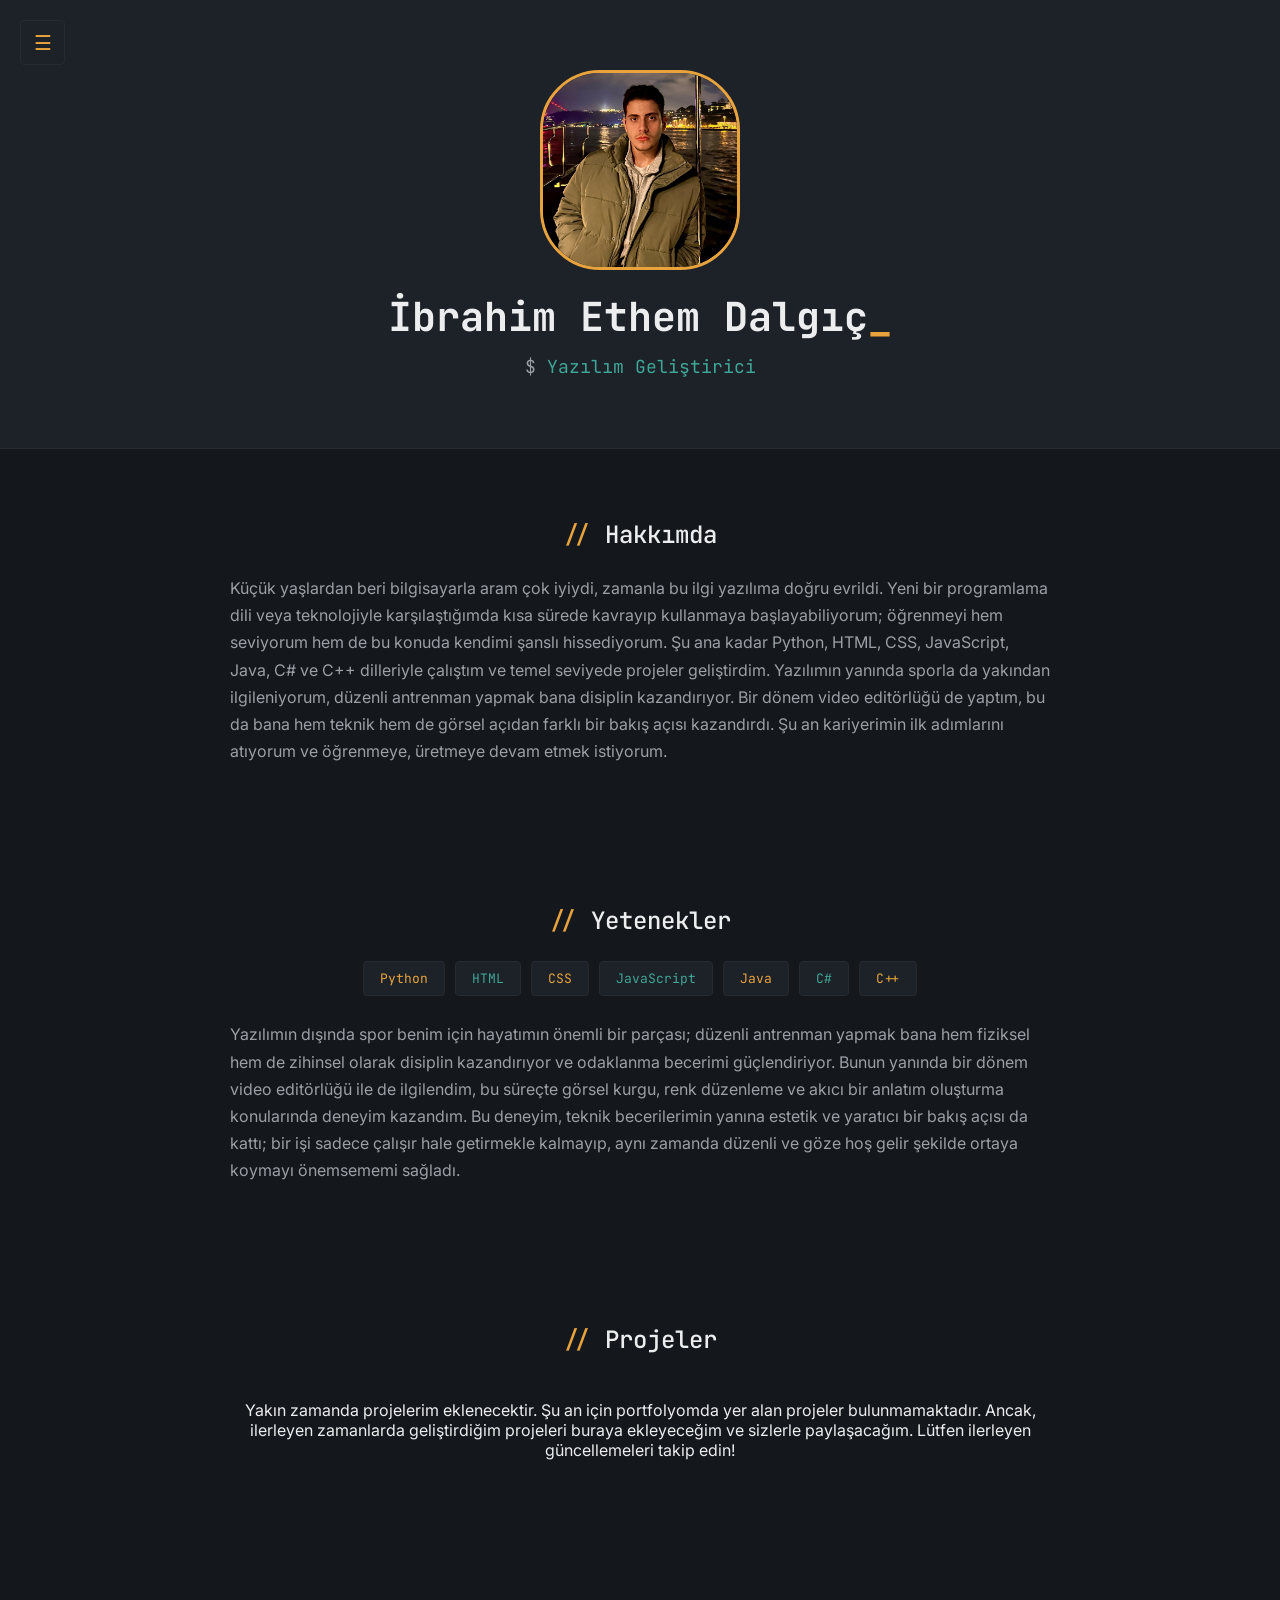
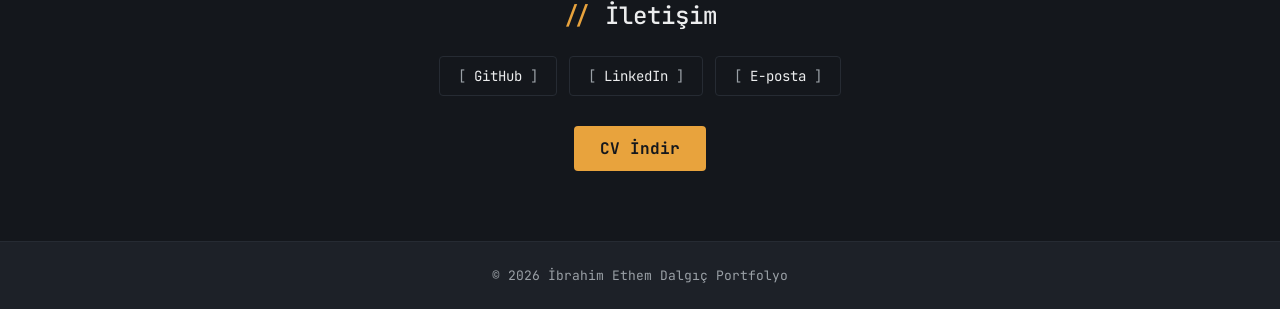
<file: index.html>
<!DOCTYPE html>
<html lang="tr">
<head>
  <meta charset="UTF-8">
  <meta name="viewport" content="width=device-width, initial-scale=1.0">
  <title>İbrahim Ethem Dalgıç - Portfolyo</title>
  <link rel="preconnect" href="https://fonts.googleapis.com">
  <link rel="preconnect" href="https://fonts.gstatic.com" crossorigin>
  <link href="https://fonts.googleapis.com/css2?family=JetBrains+Mono:wght@400;500;700&family=Inter:wght@400;500;600&display=swap" rel="stylesheet">
  <link rel="stylesheet" href="style.css">
</head>
<body>

  <button id="menuButton">☰</button>

  <nav id="sidebar" class="sidebar">
    <ul class="nav-links">
      <li><a href="#hakkimda">Hakkımda</a></li>
      <li><a href="#yetenekler">Yetenekler</a></li>
      <li><a href="#projeler">Projeler</a></li>
      <li><a href="#iletisim">İletişim</a></li>
    </ul>
  </nav>

  <section class="hero">
    <img src="images/profil.jpeg" alt="profile" class="profile-photo">
    <h1>İbrahim Ethem Dalgıç<span class="cursor">_</span></h1>
    <p>Yazılım Geliştirici</p>
  </section>

  <section id="hakkimda" class="section animate">
    <h2>Hakkımda</h2>
    <p>
      Küçük yaşlardan beri bilgisayarla aram çok iyiydi, zamanla bu ilgi yazılıma doğru evrildi. Yeni bir programlama dili veya teknolojiyle karşılaştığımda kısa sürede kavrayıp kullanmaya başlayabiliyorum; öğrenmeyi hem seviyorum hem de bu konuda kendimi şanslı hissediyorum.

Şu ana kadar Python, HTML, CSS, JavaScript, Java, C# ve C++ dilleriyle çalıştım ve temel seviyede projeler geliştirdim. Yazılımın yanında sporla da yakından ilgileniyorum, düzenli antrenman yapmak bana disiplin kazandırıyor. Bir dönem video editörlüğü de yaptım, bu da bana hem teknik hem de görsel açıdan farklı bir bakış açısı kazandırdı.

Şu an kariyerimin ilk adımlarını atıyorum ve öğrenmeye, üretmeye devam etmek istiyorum.
    </p>
  </section>

  <section id="yetenekler" class="section animate">
    <h2>Yetenekler</h2>
    <div class="skills-list">
      <span class="skill-item">Python</span>
      <span class="skill-item">HTML</span>
      <span class="skill-item">CSS</span>
      <span class="skill-item">JavaScript</span>
      <span class="skill-item">Java</span>
      <span class="skill-item">C#</span>
      <span class="skill-item">C++</span>
    </div>
    <p class="extra-info">
      Yazılımın dışında spor benim için hayatımın önemli bir parçası; düzenli antrenman yapmak bana hem fiziksel hem de zihinsel olarak disiplin kazandırıyor ve odaklanma becerimi güçlendiriyor. Bunun yanında bir dönem video editörlüğü ile de ilgilendim, bu süreçte görsel kurgu, renk düzenleme ve akıcı bir anlatım oluşturma konularında deneyim kazandım. Bu deneyim, teknik becerilerimin yanına estetik ve yaratıcı bir bakış açısı da kattı; bir işi sadece çalışır hale getirmekle kalmayıp, aynı zamanda düzenli ve göze hoş gelir şekilde ortaya koymayı önemsememi sağladı.
    </p>
  </section>

  <section id="projeler" class="section animate">
    <h2>Projeler</h2>
    <div class="projects-container">
      <br>Yakın zamanda projelerim eklenecektir. Şu an için portfolyomda yer alan projeler bulunmamaktadır. Ancak, ilerleyen zamanlarda geliştirdiğim projeleri buraya ekleyeceğim ve sizlerle paylaşacağım. Lütfen ilerleyen güncellemeleri takip edin!
     <!--
      <div class="project-card">
        <h3>Proje Adı 1</h3>
        <p></p>
        <a href="#" target="_blank">Projeyi Gör</a>
      </div>

      <div class="project-card">
        <h3>Proje Adı 2</h3>
        <p></p>
        <a href="#" target="_blank">Projeyi Gör</a>
      </div>

      <div class="project-card">
        <h3>Proje Adı 3</h3>
        <p></p>
        <a href="#" target="_blank">Projeyi Gör</a>
      </div>
                -->
    </div>
  </section>

  <section id="iletisim" class="section animate">
    <h2>İletişim</h2>
    <div class="social-links">
      <a href="https://github.com/ibrahimethemdalgic" target="_blank">GitHub</a>
      <a href="https://linkedin.com/in/ibrahim-ethem-dalgıç/" target="_blank">LinkedIn</a>
      <a href="mailto:ibrahimethemdalgic0@gmail.com">E-posta</a>
    </div>
    <a href="001_ibrahim_ethem_dalgic_cv.pdf" download class="cv-button">CV İndir</a>
  </section>

  <footer>
    <p>&copy; 2026 İbrahim Ethem Dalgıç Portfolyo</p>
  </footer>

  <button id="topButton">↑</button>

  <script src="script.js"></script>
</body>
</html>
</file>
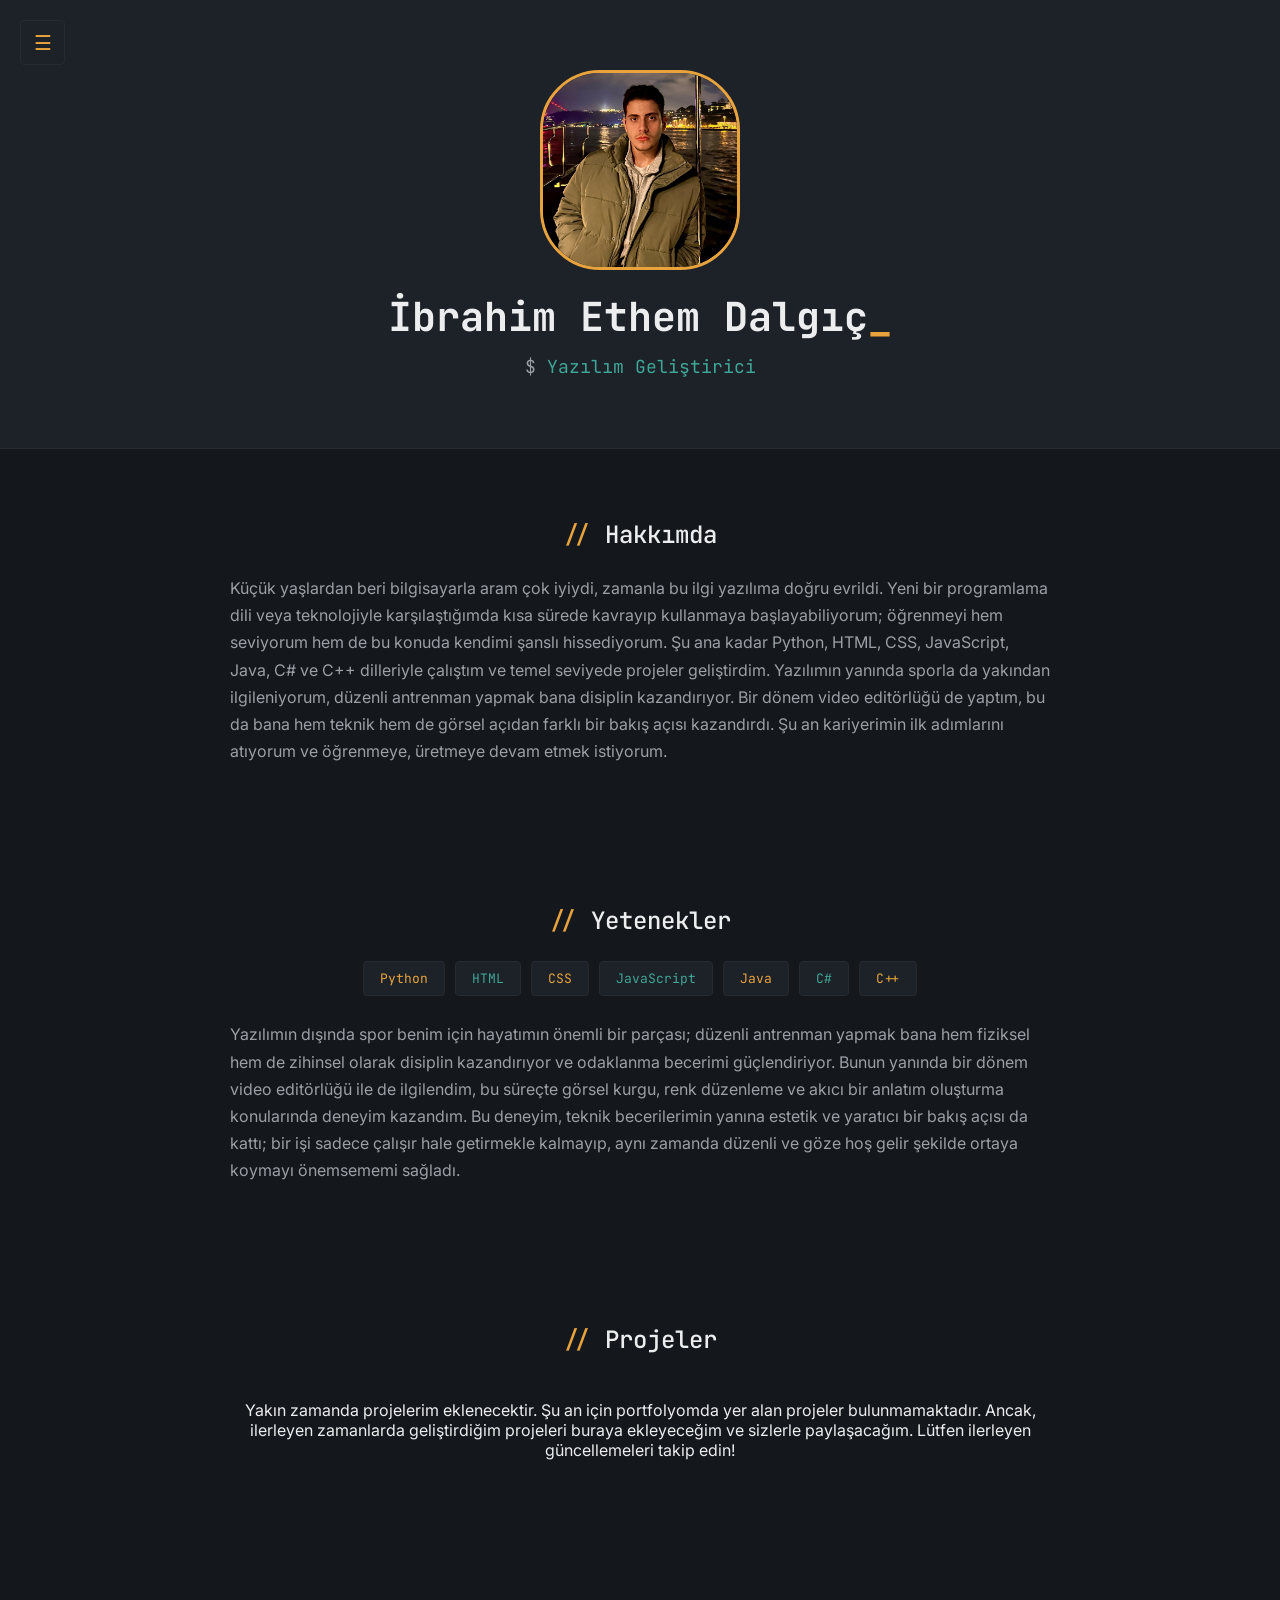
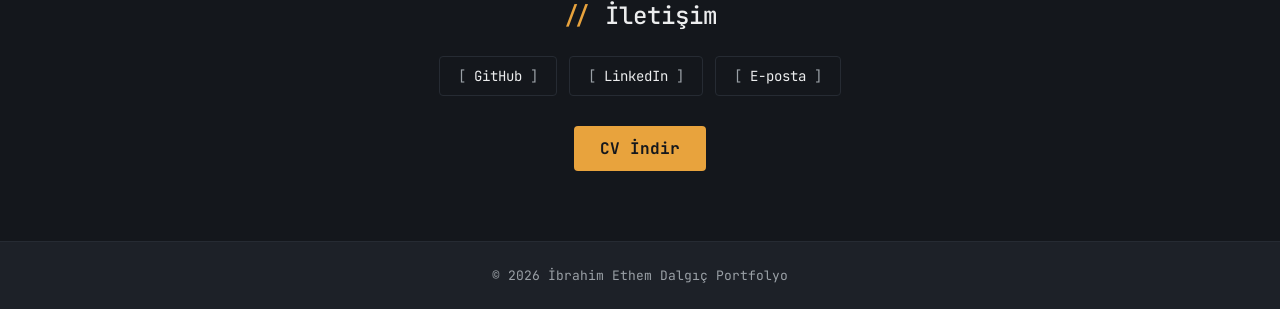
<file: html/index.html>
<!DOCTYPE html>
<html lang="tr">
<head>
  <meta charset="UTF-8">
  <meta name="viewport" content="width=device-width, initial-scale=1.0">
  <title>İbrahim Ethem Dalgıç - Portfolyo</title>
  <link rel="preconnect" href="https://fonts.googleapis.com">
  <link rel="preconnect" href="https://fonts.gstatic.com" crossorigin>
  <link href="https://fonts.googleapis.com/css2?family=JetBrains+Mono:wght@400;500;700&family=Inter:wght@400;500;600&display=swap" rel="stylesheet">
  <link rel="stylesheet" href="../css/style.css">
</head>
<body>

  <button id="menuButton">☰</button>

  <nav id="sidebar" class="sidebar">
    <ul class="nav-links">
      <li><a href="#hakkimda">Hakkımda</a></li>
      <li><a href="#yetenekler">Yetenekler</a></li>
      <li><a href="#projeler">Projeler</a></li>
      <li><a href="#iletisim">İletişim</a></li>
    </ul>
  </nav>

  <section class="hero">
    <img src="../images/profil.jpeg" alt="profile" class="profile-photo">
    <h1>İbrahim Ethem Dalgıç<span class="cursor">_</span></h1>
    <p>Yazılım Geliştirici</p>
  </section>

  <section id="hakkimda" class="section animate">
    <h2>Hakkımda</h2>
    <p>
      Küçük yaşlardan beri bilgisayarla aram çok iyiydi, zamanla bu ilgi yazılıma doğru evrildi. Yeni bir programlama dili veya teknolojiyle karşılaştığımda kısa sürede kavrayıp kullanmaya başlayabiliyorum; öğrenmeyi hem seviyorum hem de bu konuda kendimi şanslı hissediyorum.

Şu ana kadar Python, HTML, CSS, JavaScript, Java, C# ve C++ dilleriyle çalıştım ve temel seviyede projeler geliştirdim. Yazılımın yanında sporla da yakından ilgileniyorum, düzenli antrenman yapmak bana disiplin kazandırıyor. Bir dönem video editörlüğü de yaptım, bu da bana hem teknik hem de görsel açıdan farklı bir bakış açısı kazandırdı.

Şu an kariyerimin ilk adımlarını atıyorum ve öğrenmeye, üretmeye devam etmek istiyorum.
    </p>
  </section>

  <section id="yetenekler" class="section animate">
    <h2>Yetenekler</h2>
    <div class="skills-list">
      <span class="skill-item">Python</span>
      <span class="skill-item">HTML</span>
      <span class="skill-item">CSS</span>
      <span class="skill-item">JavaScript</span>
      <span class="skill-item">Java</span>
      <span class="skill-item">C#</span>
      <span class="skill-item">C++</span>
    </div>
    <p class="extra-info">
      Yazılımın dışında spor benim için hayatımın önemli bir parçası; düzenli antrenman yapmak bana hem fiziksel hem de zihinsel olarak disiplin kazandırıyor ve odaklanma becerimi güçlendiriyor. Bunun yanında bir dönem video editörlüğü ile de ilgilendim, bu süreçte görsel kurgu, renk düzenleme ve akıcı bir anlatım oluşturma konularında deneyim kazandım. Bu deneyim, teknik becerilerimin yanına estetik ve yaratıcı bir bakış açısı da kattı; bir işi sadece çalışır hale getirmekle kalmayıp, aynı zamanda düzenli ve göze hoş gelir şekilde ortaya koymayı önemsememi sağladı.
    </p>
  </section>

  <section id="projeler" class="section animate">
    <h2>Projeler</h2>
    <div class="projects-container">
      <br>Yakın zamanda projelerim eklenecektir. Şu an için portfolyomda yer alan projeler bulunmamaktadır. Ancak, ilerleyen zamanlarda geliştirdiğim projeleri buraya ekleyeceğim ve sizlerle paylaşacağım. Lütfen ilerleyen güncellemeleri takip edin!
     <!--
      <div class="project-card">
        <h3>Proje Adı 1</h3>
        <p></p>
        <a href="#" target="_blank">Projeyi Gör</a>
      </div>

      <div class="project-card">
        <h3>Proje Adı 2</h3>
        <p></p>
        <a href="#" target="_blank">Projeyi Gör</a>
      </div>

      <div class="project-card">
        <h3>Proje Adı 3</h3>
        <p></p>
        <a href="#" target="_blank">Projeyi Gör</a>
      </div>
                -->
    </div>
  </section>

  <section id="iletisim" class="section animate">
    <h2>İletişim</h2>
    <div class="social-links">
      <a href="https://github.com/ibrahimethemdalgic" target="_blank">GitHub</a>
      <a href="https://linkedin.com/in/ibrahim-ethem-dalgıç/" target="_blank">LinkedIn</a>
      <a href="mailto:ibrahimethemdalgic0@gmail.com">E-posta</a>
    </div>
    <a href="../001_ibrahim_ethem_dalgic_cv.pdf" download class="cv-button">CV İndir</a>
  </section>

  <footer>
    <p>&copy; 2026 İbrahim Ethem Dalgıç Portfolyo</p>
  </footer>

  <button id="topButton">↑</button>

  <script src="../JavaScript/script.js"></script>
</body>
</html>
</file>
<file: style.css>
:root {
  --bg: #14171c;
  --surface: #1d2128;
  --surface-2: #262b33;
  --amber: #e8a33d;
  --teal: #3fa796;
  --text: #ecedee;
  --muted: #9aa0a6;
  --mono: "JetBrains Mono", monospace;
  --sans: "Inter", Arial, sans-serif;
}

* {
  margin: 0;
  padding: 0;
  box-sizing: border-box;
}

html {
  width: 100%;
  overflow-x: hidden;
}

body {
  width: 100%;
  background-color: var(--bg);
  color: var(--text);
  font-family: var(--sans);
  scroll-behavior: smooth;
  overflow-x: hidden;
}

#menuButton {
  position: fixed;
  top: 20px;
  left: 20px;
  background-color: var(--surface);
  color: var(--amber);
  border: 1px solid var(--surface-2);
  width: 45px;
  height: 45px;
  border-radius: 4px;
  font-size: 20px;
  font-family: var(--mono);
  cursor: pointer;
  z-index: 300;
  transition: border-color 0.2s ease, color 0.2s ease;
}

#menuButton:hover {
  border-color: var(--amber);
}

.sidebar {
  position: fixed;
  top: 0;
  left: 0;
  height: 100vh;
  width: 240px;
  background-color: var(--surface);
  border-right: 1px solid var(--surface-2);
  padding-top: 90px;
  transform: translateX(-100%);
  transition: transform 0.3s ease;
  z-index: 250;
}

.sidebar.open {
  transform: translateX(0);
}

.nav-links {
  list-style: none;
  display: flex;
  flex-direction: column;
  gap: 4px;
  padding: 0 12px;
}

.nav-links a {
  display: block;
  color: var(--muted);
  text-decoration: none;
  font-family: var(--mono);
  font-size: 15px;
  padding: 10px 12px;
  border-left: 2px solid transparent;
  transition: color 0.2s ease, border-color 0.2s ease, background-color 0.2s ease;
}

.nav-links a::before {
  content: "▹ ";
  color: var(--amber);
}

.nav-links a:hover {
  color: var(--text);
  background-color: var(--surface-2);
  border-left: 2px solid var(--amber);
}

.hero {
  width: 100%;
  min-height: 10vh;
  display: flex;
  flex-direction: column;
  justify-content: center;
  align-items: center;
  text-align: center;
  padding: 40px 20px;
  background-color: var(--surface);
  border-bottom: 1px solid var(--surface-2);
}

.profile-photo {
  width: 200px;
  height: 200px;
  border-radius: 30%;
  object-fit: cover;
  border: 3px solid var(--amber);
  margin-bottom: 20px;
  transition: transform 0.3s ease;
}

.profile-photo:hover {
  transform: scale(1.04);
}

.hero h1 {
  font-family: var(--mono);
  font-weight: 700;
  font-size: clamp(26px, 6vw, 40px);
  margin-bottom: 12px;
}

.cursor {
  color: var(--amber);
  animation: blink 1s steps(1) infinite;
}

@keyframes blink {
  50% { opacity: 0; }
}

.hero p {
  font-family: var(--mono);
  font-size: clamp(15px, 4vw, 18px);
  color: var(--teal);
}

.hero p::before {
  content: "$ ";
  color: var(--muted);
}

.section {
  width: 100%;
  padding: 60px 20px;
  max-width: 900px;
  margin: 0 auto;
  text-align: center;
}

.animate {
  opacity: 0;
  transform: translateY(30px);
  transition: opacity 0.6s ease, transform 0.6s ease;
}

.animate.visible {
  opacity: 1;
  transform: translateY(0);
}

.section h2 {
  font-family: var(--mono);
  font-weight: 500;
  font-size: clamp(20px, 5vw, 24px);
  margin-bottom: 25px;
  color: var(--text);
}

.section h2::before {
  content: "// ";
  color: var(--amber);
}

.section p {
  line-height: 1.7;
  color: var(--muted);
  text-align: left;
}

.skills-list {
  display: flex;
  flex-wrap: wrap;
  justify-content: center;
  gap: 10px;
  margin-top: 15px;
}

.skill-item {
  background-color: var(--surface);
  border: 1px solid var(--surface-2);
  padding: 8px 16px;
  border-radius: 4px;
  font-family: var(--mono);
  font-size: 13px;
  white-space: nowrap;
  color: var(--amber);
  transition: transform 0.2s ease, border-color 0.2s ease;
}

.skill-item:nth-child(even) {
  color: var(--teal);
}

.skill-item:hover {
  transform: translateY(-3px);
  border-color: currentColor;
}

.extra-info {
  margin-top: 25px;
}

.projects-container {
  display: flex;
  flex-direction: column;
  gap: 18px;
  margin-top: 25px;
  width: 100%;
}

.project-card {
  background-color: var(--surface);
  border: 1px solid var(--surface-2);
  border-left: 3px solid var(--amber);
  border-radius: 4px;
  padding: 20px;
  width: 100%;
  text-align: left;
  transition: transform 0.25s ease, border-left-color 0.25s ease;
}

.project-card:nth-child(even) {
  border-left-color: var(--teal);
}

.project-card:hover {
  transform: translateY(-4px);
}

.project-card h3 {
  font-family: var(--mono);
  margin-bottom: 10px;
  color: var(--text);
}

.project-card p {
  margin-bottom: 15px;
  color: var(--muted);
}

.project-card a {
  font-family: var(--mono);
  font-size: 14px;
  color: var(--amber);
  text-decoration: none;
}

.project-card a:hover {
  text-decoration: underline;
}

.social-links {
  display: flex;
  flex-wrap: wrap;
  justify-content: center;
  gap: 12px;
  margin-top: 20px;
}

.social-links a {
  color: var(--text);
  text-decoration: none;
  font-family: var(--mono);
  font-size: 14px;
  border: 1px solid var(--surface-2);
  padding: 10px 18px;
  border-radius: 4px;
  text-align: center;
  transition: border-color 0.2s ease, color 0.2s ease;
}

.social-links a::before {
  content: "[ ";
  color: var(--muted);
}

.social-links a::after {
  content: " ]";
  color: var(--muted);
}

.social-links a:hover {
  border-color: var(--amber);
  color: var(--amber);
}

.cv-button {
  display: inline-block;
  margin-top: 30px;
  background-color: var(--amber);
  color: var(--bg);
  text-decoration: none;
  font-family: var(--mono);
  font-weight: 700;
  padding: 12px 26px;
  border-radius: 4px;
  transition: background-color 0.2s ease, transform 0.2s ease;
}

.cv-button:hover {
  background-color: #f4b859;
  transform: scale(1.03);
}

footer {
  width: 100%;
  text-align: center;
  padding: 25px;
  background-color: var(--surface);
  border-top: 1px solid var(--surface-2);
  color: var(--muted);
  font-family: var(--mono);
  font-size: 13px;
}

#topButton {
  position: fixed;
  bottom: 25px;
  right: 25px;
  background-color: var(--amber);
  color: var(--bg);
  border: none;
  width: 45px;
  height: 45px;
  border-radius: 4px;
  font-size: 18px;
  font-family: var(--mono);
  cursor: pointer;
  display: none;
  z-index: 200;
  transition: background-color 0.2s ease, transform 0.2s ease;
}

#topButton:hover {
  background-color: #f4b859;
  transform: scale(1.08);
}

@media (prefers-reduced-motion: reduce) {
  .cursor {
    animation: none;
  }
  .animate {
    transition: none;
    opacity: 1;
    transform: none;
  }
}

@media (min-width: 700px) {
  .section {
    padding: 70px 40px;
  }

  .hero {
    padding: 70px 40px;
  }

  .projects-container {
    flex-direction: row;
    flex-wrap: wrap;
  }

  .project-card {
    flex: 1 1 250px;
  }

  .social-links a {
    width: auto;
  }
}
</file>
<file: css/style.css>
:root {
  --bg: #14171c;
  --surface: #1d2128;
  --surface-2: #262b33;
  --amber: #e8a33d;
  --teal: #3fa796;
  --text: #ecedee;
  --muted: #9aa0a6;
  --mono: "JetBrains Mono", monospace;
  --sans: "Inter", Arial, sans-serif;
}

* {
  margin: 0;
  padding: 0;
  box-sizing: border-box;
}

html {
  width: 100%;
  overflow-x: hidden;
}

body {
  width: 100%;
  background-color: var(--bg);
  color: var(--text);
  font-family: var(--sans);
  scroll-behavior: smooth;
  overflow-x: hidden;
}

#menuButton {
  position: fixed;
  top: 20px;
  left: 20px;
  background-color: var(--surface);
  color: var(--amber);
  border: 1px solid var(--surface-2);
  width: 45px;
  height: 45px;
  border-radius: 4px;
  font-size: 20px;
  font-family: var(--mono);
  cursor: pointer;
  z-index: 300;
  transition: border-color 0.2s ease, color 0.2s ease;
}

#menuButton:hover {
  border-color: var(--amber);
}

.sidebar {
  position: fixed;
  top: 0;
  left: 0;
  height: 100vh;
  width: 240px;
  background-color: var(--surface);
  border-right: 1px solid var(--surface-2);
  padding-top: 90px;
  transform: translateX(-100%);
  transition: transform 0.3s ease;
  z-index: 250;
}

.sidebar.open {
  transform: translateX(0);
}

.nav-links {
  list-style: none;
  display: flex;
  flex-direction: column;
  gap: 4px;
  padding: 0 12px;
}

.nav-links a {
  display: block;
  color: var(--muted);
  text-decoration: none;
  font-family: var(--mono);
  font-size: 15px;
  padding: 10px 12px;
  border-left: 2px solid transparent;
  transition: color 0.2s ease, border-color 0.2s ease, background-color 0.2s ease;
}

.nav-links a::before {
  content: "▹ ";
  color: var(--amber);
}

.nav-links a:hover {
  color: var(--text);
  background-color: var(--surface-2);
  border-left: 2px solid var(--amber);
}

.hero {
  width: 100%;
  min-height: 10vh;
  display: flex;
  flex-direction: column;
  justify-content: center;
  align-items: center;
  text-align: center;
  padding: 40px 20px;
  background-color: var(--surface);
  border-bottom: 1px solid var(--surface-2);
}

.profile-photo {
  width: 200px;
  height: 200px;
  border-radius: 30%;
  object-fit: cover;
  border: 3px solid var(--amber);
  margin-bottom: 20px;
  transition: transform 0.3s ease;
}

.profile-photo:hover {
  transform: scale(1.04);
}

.hero h1 {
  font-family: var(--mono);
  font-weight: 700;
  font-size: clamp(26px, 6vw, 40px);
  margin-bottom: 12px;
}

.cursor {
  color: var(--amber);
  animation: blink 1s steps(1) infinite;
}

@keyframes blink {
  50% { opacity: 0; }
}

.hero p {
  font-family: var(--mono);
  font-size: clamp(15px, 4vw, 18px);
  color: var(--teal);
}

.hero p::before {
  content: "$ ";
  color: var(--muted);
}

.section {
  width: 100%;
  padding: 60px 20px;
  max-width: 900px;
  margin: 0 auto;
  text-align: center;
}

.animate {
  opacity: 0;
  transform: translateY(30px);
  transition: opacity 0.6s ease, transform 0.6s ease;
}

.animate.visible {
  opacity: 1;
  transform: translateY(0);
}

.section h2 {
  font-family: var(--mono);
  font-weight: 500;
  font-size: clamp(20px, 5vw, 24px);
  margin-bottom: 25px;
  color: var(--text);
}

.section h2::before {
  content: "// ";
  color: var(--amber);
}

.section p {
  line-height: 1.7;
  color: var(--muted);
  text-align: left;
}

.skills-list {
  display: flex;
  flex-wrap: wrap;
  justify-content: center;
  gap: 10px;
  margin-top: 15px;
}

.skill-item {
  background-color: var(--surface);
  border: 1px solid var(--surface-2);
  padding: 8px 16px;
  border-radius: 4px;
  font-family: var(--mono);
  font-size: 13px;
  white-space: nowrap;
  color: var(--amber);
  transition: transform 0.2s ease, border-color 0.2s ease;
}

.skill-item:nth-child(even) {
  color: var(--teal);
}

.skill-item:hover {
  transform: translateY(-3px);
  border-color: currentColor;
}

.extra-info {
  margin-top: 25px;
}

.projects-container {
  display: flex;
  flex-direction: column;
  gap: 18px;
  margin-top: 25px;
  width: 100%;
}

.project-card {
  background-color: var(--surface);
  border: 1px solid var(--surface-2);
  border-left: 3px solid var(--amber);
  border-radius: 4px;
  padding: 20px;
  width: 100%;
  text-align: left;
  transition: transform 0.25s ease, border-left-color 0.25s ease;
}

.project-card:nth-child(even) {
  border-left-color: var(--teal);
}

.project-card:hover {
  transform: translateY(-4px);
}

.project-card h3 {
  font-family: var(--mono);
  margin-bottom: 10px;
  color: var(--text);
}

.project-card p {
  margin-bottom: 15px;
  color: var(--muted);
}

.project-card a {
  font-family: var(--mono);
  font-size: 14px;
  color: var(--amber);
  text-decoration: none;
}

.project-card a:hover {
  text-decoration: underline;
}

.social-links {
  display: flex;
  flex-wrap: wrap;
  justify-content: center;
  gap: 12px;
  margin-top: 20px;
}

.social-links a {
  color: var(--text);
  text-decoration: none;
  font-family: var(--mono);
  font-size: 14px;
  border: 1px solid var(--surface-2);
  padding: 10px 18px;
  border-radius: 4px;
  text-align: center;
  transition: border-color 0.2s ease, color 0.2s ease;
}

.social-links a::before {
  content: "[ ";
  color: var(--muted);
}

.social-links a::after {
  content: " ]";
  color: var(--muted);
}

.social-links a:hover {
  border-color: var(--amber);
  color: var(--amber);
}

.cv-button {
  display: inline-block;
  margin-top: 30px;
  background-color: var(--amber);
  color: var(--bg);
  text-decoration: none;
  font-family: var(--mono);
  font-weight: 700;
  padding: 12px 26px;
  border-radius: 4px;
  transition: background-color 0.2s ease, transform 0.2s ease;
}

.cv-button:hover {
  background-color: #f4b859;
  transform: scale(1.03);
}

footer {
  width: 100%;
  text-align: center;
  padding: 25px;
  background-color: var(--surface);
  border-top: 1px solid var(--surface-2);
  color: var(--muted);
  font-family: var(--mono);
  font-size: 13px;
}

#topButton {
  position: fixed;
  bottom: 25px;
  right: 25px;
  background-color: var(--amber);
  color: var(--bg);
  border: none;
  width: 45px;
  height: 45px;
  border-radius: 4px;
  font-size: 18px;
  font-family: var(--mono);
  cursor: pointer;
  display: none;
  z-index: 200;
  transition: background-color 0.2s ease, transform 0.2s ease;
}

#topButton:hover {
  background-color: #f4b859;
  transform: scale(1.08);
}

@media (prefers-reduced-motion: reduce) {
  .cursor {
    animation: none;
  }
  .animate {
    transition: none;
    opacity: 1;
    transform: none;
  }
}

@media (min-width: 700px) {
  .section {
    padding: 70px 40px;
  }

  .hero {
    padding: 70px 40px;
  }

  .projects-container {
    flex-direction: row;
    flex-wrap: wrap;
  }

  .project-card {
    flex: 1 1 250px;
  }

  .social-links a {
    width: auto;
  }
}
</file>
